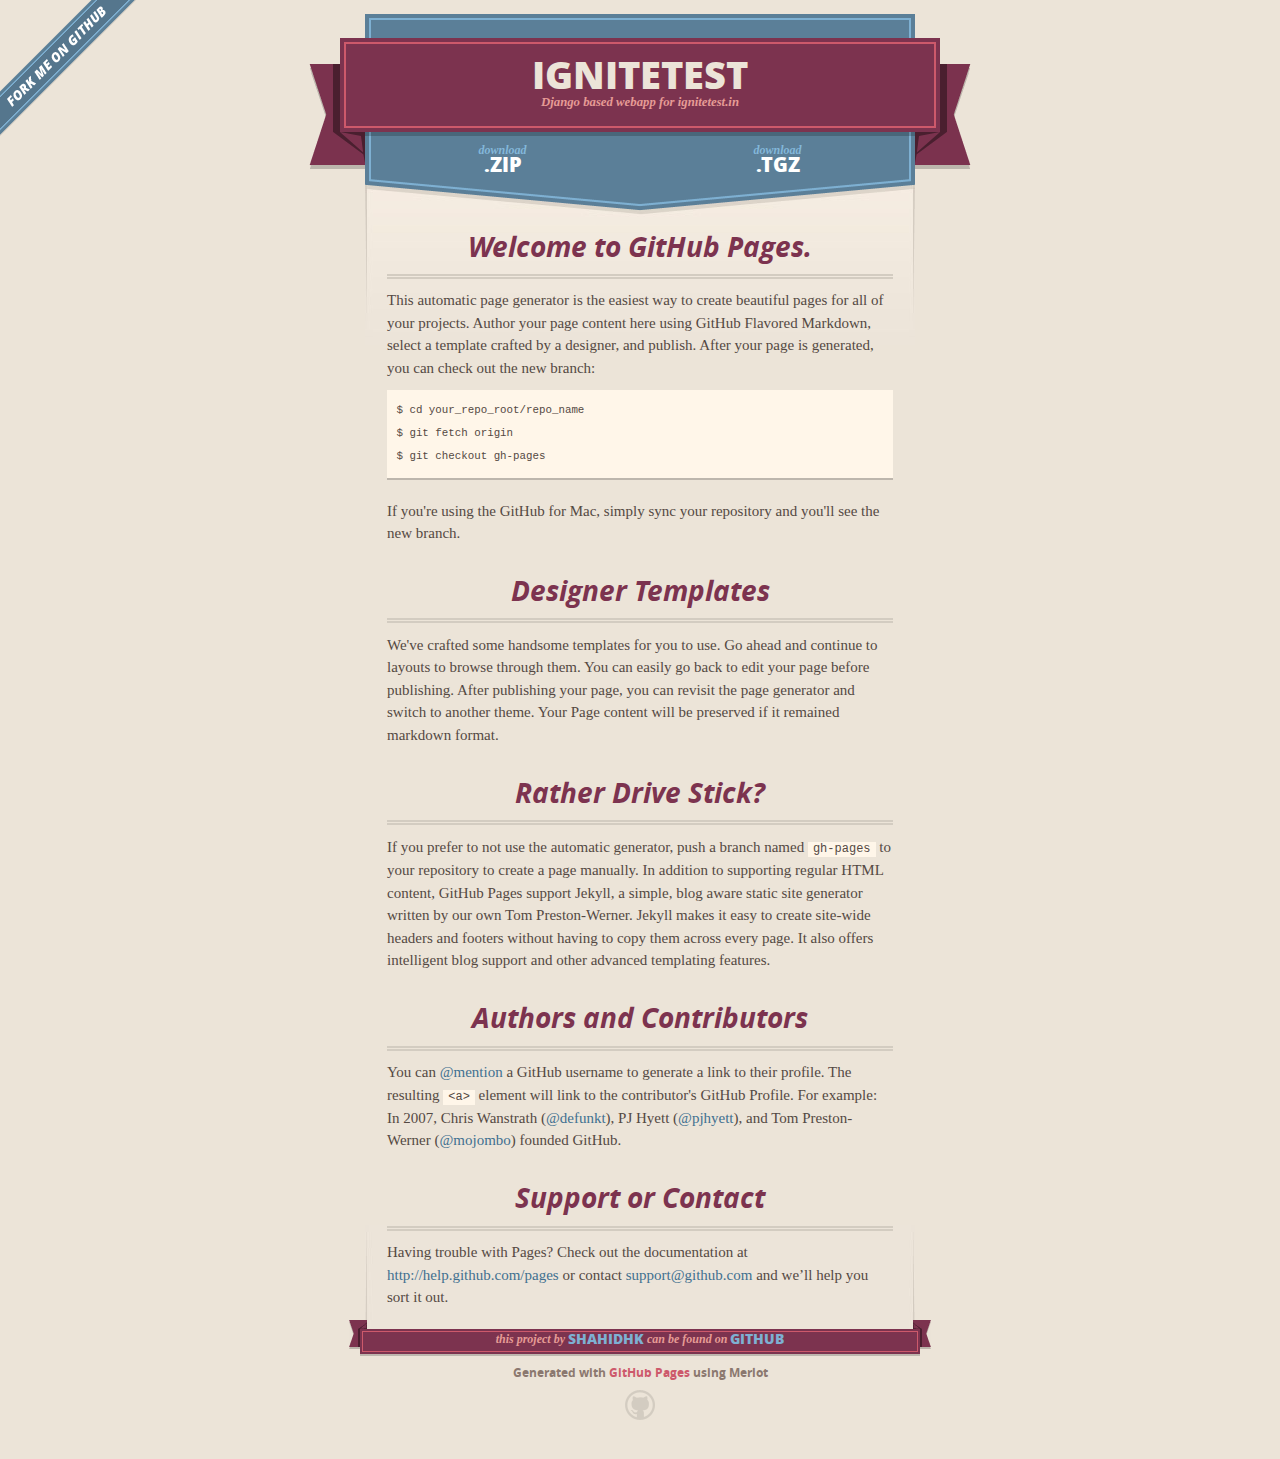
<file: index.html>
<!DOCTYPE html>
<html>
  <head>
    <meta charset='utf-8'>
    <meta http-equiv="X-UA-Compatible" content="chrome=1">
    <meta name="viewport" content="width=640" />

    <link rel="stylesheet" href="stylesheets/core.css" media="screen"/>
    <link rel="stylesheet" href="stylesheets/mobile.css" media="handheld, only screen and (max-device-width:640px)"/>
    <link rel="stylesheet" href="stylesheets/pygment_trac.css"/>

    <script type="text/javascript" src="javascripts/modernizr.js"></script>
    <script type="text/javascript" src="https://ajax.googleapis.com/ajax/libs/jquery/1.7.1/jquery.min.js"></script>
    <script type="text/javascript" src="javascripts/headsmart.min.js"></script>
    <script type="text/javascript">
      $(document).ready(function () {
        $('#main_content').headsmart()
      })
    </script>
    <title>Ignitetest by shahidhk</title>
  </head>

  <body>
    <a id="forkme_banner" href="https://github.com/shahidhk/ignitetest">View on GitHub</a>
    <div class="shell">

      <header>
        <span class="ribbon-outer">
          <span class="ribbon-inner">
            <h1>Ignitetest</h1>
            <h2>Django based webapp for ignitetest.in</h2>
          </span>
          <span class="left-tail"></span>
          <span class="right-tail"></span>
        </span>
      </header>

      <section id="downloads">
        <span class="inner">
          <a href="https://github.com/shahidhk/ignitetest/zipball/master" class="zip"><em>download</em> .ZIP</a><a href="https://github.com/shahidhk/ignitetest/tarball/master" class="tgz"><em>download</em> .TGZ</a>
        </span>
      </section>


      <span class="banner-fix"></span>


      <section id="main_content">
        <h3>
<a name="welcome-to-github-pages" class="anchor" href="#welcome-to-github-pages"><span class="octicon octicon-link"></span></a>Welcome to GitHub Pages.</h3>

<p>This automatic page generator is the easiest way to create beautiful pages for all of your projects. Author your page content here using GitHub Flavored Markdown, select a template crafted by a designer, and publish. After your page is generated, you can check out the new branch:</p>

<pre><code>$ cd your_repo_root/repo_name
$ git fetch origin
$ git checkout gh-pages
</code></pre>

<p>If you're using the GitHub for Mac, simply sync your repository and you'll see the new branch.</p>

<h3>
<a name="designer-templates" class="anchor" href="#designer-templates"><span class="octicon octicon-link"></span></a>Designer Templates</h3>

<p>We've crafted some handsome templates for you to use. Go ahead and continue to layouts to browse through them. You can easily go back to edit your page before publishing. After publishing your page, you can revisit the page generator and switch to another theme. Your Page content will be preserved if it remained markdown format.</p>

<h3>
<a name="rather-drive-stick" class="anchor" href="#rather-drive-stick"><span class="octicon octicon-link"></span></a>Rather Drive Stick?</h3>

<p>If you prefer to not use the automatic generator, push a branch named <code>gh-pages</code> to your repository to create a page manually. In addition to supporting regular HTML content, GitHub Pages support Jekyll, a simple, blog aware static site generator written by our own Tom Preston-Werner. Jekyll makes it easy to create site-wide headers and footers without having to copy them across every page. It also offers intelligent blog support and other advanced templating features.</p>

<h3>
<a name="authors-and-contributors" class="anchor" href="#authors-and-contributors"><span class="octicon octicon-link"></span></a>Authors and Contributors</h3>

<p>You can <a href="https://github.com/blog/821" class="user-mention">@mention</a> a GitHub username to generate a link to their profile. The resulting <code>&lt;a&gt;</code> element will link to the contributor's GitHub Profile. For example: In 2007, Chris Wanstrath (<a href="https://github.com/defunkt" class="user-mention">@defunkt</a>), PJ Hyett (<a href="https://github.com/pjhyett" class="user-mention">@pjhyett</a>), and Tom Preston-Werner (<a href="https://github.com/mojombo" class="user-mention">@mojombo</a>) founded GitHub.</p>

<h3>
<a name="support-or-contact" class="anchor" href="#support-or-contact"><span class="octicon octicon-link"></span></a>Support or Contact</h3>

<p>Having trouble with Pages? Check out the documentation at <a href="http://help.github.com/pages">http://help.github.com/pages</a> or contact <a href="mailto:support@github.com">support@github.com</a> and we’ll help you sort it out.</p>
      </section>

      <footer>
        <span class="ribbon-outer">
          <span class="ribbon-inner">
            <p>this project by <a href="https://github.com/shahidhk">shahidhk</a> can be found on <a href="https://github.com/shahidhk/ignitetest">GitHub</a></p>
          </span>
          <span class="left-tail"></span>
          <span class="right-tail"></span>
        </span>
        <p>Generated with <a href="http://pages.github.com">GitHub Pages</a> using Merlot</p>
        <span class="octocat"></span>
      </footer>

    </div>

    
  </body>
</html>
</file>
<file: stylesheets/core.css>
@import url("screen.css");
@import url("non-screen.css") handheld;
@import url("non-screen.css") only screen and (max-device-width:640px);
</file>
<file: stylesheets/mobile.css>
/* Generated by Font Squirrel (http://www.fontsquirrel.com) on February 9, 2012 */


@font-face {
  font-family: 'Open Sans';
  src: url('../fonts/opensans-regular-webfont.eot');
  src: url('../fonts/opensans-regular-webfont.eot?#iefix') format('embedded-opentype'),
       url('../fonts/opensans-regular-webfont.woff') format('woff'),
       url('../fonts/opensans-regular-webfont.ttf') format('truetype'),
       url('../fonts/opensans-regular-webfont.svg#OpenSansRegular') format('svg');
  font-weight: normal;
  font-style: normal;
}

@font-face {
  font-family: 'Open Sans';
  src: url('../fonts/opensans-italic-webfont.eot');
  src: url('../fonts/opensans-italic-webfont.eot?#iefix') format('embedded-opentype'),
       url('../fonts/opensans-italic-webfont.woff') format('woff'),
       url('../fonts/opensans-italic-webfont.ttf') format('truetype'),
       url('../fonts/opensans-italic-webfont.svg#OpenSansItalic') format('svg');
  font-weight: normal;
  font-style: italic;
}

@font-face {
  font-family: 'Open Sans';
  src: url('../fonts/opensans-bold-webfont.eot');
  src: url('../fonts/opensans-bold-webfont.eot?#iefix') format('embedded-opentype'),
       url('../fonts/opensans-bold-webfont.woff') format('woff'),
       url('../fonts/opensans-bold-webfont.ttf') format('truetype'),
       url('../fonts/opensans-bold-webfont.svg#OpenSansBold') format('svg');
  font-weight: bold;
  font-style: normal;
}

@font-face {
  font-family: 'Open Sans';
  src: url('../fonts/opensans-bolditalic-webfont.eot');
  src: url('../fonts/opensans-bolditalic-webfont.eot?#iefix') format('embedded-opentype'),
       url('../fonts/opensans-bolditalic-webfont.woff') format('woff'),
       url('../fonts/opensans-bolditalic-webfont.ttf') format('truetype'),
       url('../fonts/opensans-bolditalic-webfont.svg#OpenSansBoldItalic') format('svg');
  font-weight: bold;
  font-style: italic;
}

@font-face {
  font-family: 'Open Sans';
  src: url('../fonts/opensans-extrabold-webfont.eot');
  src: url('../fonts/opensans-extrabold-webfont.eot?#iefix') format('embedded-opentype'),
       url('../fonts/opensans-extrabold-webfont.woff') format('woff'),
       url('../fonts/opensans-extrabold-webfont.ttf') format('truetype'),
       url('../fonts/opensans-extrabold-webfont.svg#OpenSansExtrabold') format('svg');
  font-weight: bolder;
  font-style: normal;
}


/* http://meyerweb.com/eric/tools/css/reset/ 
   v2.0 | 20110126
   License: none (public domain)
*/

html, body, div, span, applet, object, iframe,
h1, h2, h3, h4, h5, h6, p, blockquote, pre,
a, abbr, acronym, address, big, cite, code,
del, dfn, em, img, ins, kbd, q, s, samp,
small, strike, strong, sub, sup, tt, var,
b, u, i, center,
dl, dt, dd, ol, ul, li,
fieldset, form, label, legend,
table, caption, tbody, tfoot, thead, tr, th, td,
article, aside, canvas, details, embed, 
figure, figcaption, footer, header, hgroup, 
menu, nav, output, ruby, section, summary,
time, mark, audio, video {
  margin: 0;
  padding: 0;
  border: 0;
  font-size: 100%;
  font: inherit;
  vertical-align: baseline;
}
/* HTML5 display-role reset for older browsers */
article, aside, details, figcaption, figure, 
footer, header, hgroup, menu, nav, section {
  display: block;
}
body {
  line-height: 1;
}
ol, ul {
  list-style: none;
}
blockquote, q {
  quotes: none;
}
blockquote:before, blockquote:after,
q:before, q:after {
  content: '';
  content: none;
}
table {
  border-collapse: collapse;
  border-spacing: 0;
}

header, footer, section {
  display: block;
  position: relative;
}

/* STYLES */

div.shell {
  display: block;
  width: 640px;
  margin: 0 auto;
}

a#forkme_banner {
  display: none;
}

/* header */

header {
  position: relative;
  z-index: 2;
  margin: 0;
  max-width: 640px;
  top: 51px;
}

header span.ribbon-inner {
  position: relative;
  display: block;
  background-color: #cd596b;
  border: 8px solid #7c334f;
  padding: 6px;
  z-index: 1;
}

header span.left-tail, header span.right-tail {
  position: relative;
  display: block;
  width: 19px;
  height: 10px;
  background: transparent url(../images/ribbon-tail-sprite-2x.png) 0 0 no-repeat;
  position: absolute;
  bottom: -10px;
  z-index: 0;
}

header span.left-tail {
  background-position: 0 0;
  left: 0;
}

header span.right-tail {
  background-position: -19px 0;
  right: 0;
}

header h1 {
  background-color: #7c334f;
  font-size: 2em;
  font-weight: bolder;
  font-style: normal;
  text-transform: uppercase;
  color: #ece4d8;
  text-align: center;
  line-height:1;  
  padding: 14px 20px 0;
}

header h2 {
  background-color: #7c334f;
  font: bold italic .85em/1.5 Georgia, Times, “Times New Roman”, serif;
  color: #e69b95;
  padding-bottom: 14px;
  margin-top: -3px;
  text-align: center;
}

section#downloads {
  position: relative;
  display: block;
  height: 171px;
  width: 602px;
  padding-bottom: 150px;
  margin: 51px auto -250px;
  z-index: 1;
  background: transparent url(../images/shield.png) center 0 no-repeat;
}

section#downloads a {
  display: none;
}

span.banner-fix {
  background: transparent url(../images/shield-fallback.png) center top no-repeat;
  display: block;
  height: 31px;
  position: absolute;
  width: 640px;
  top: 20px;

}

section#main_content {
  z-index: 2;
  padding: 20px 40px 0;
  min-height:185px;
}

/* footer */

footer {
  background: none;
  padding-top: 104px;
  margin: -94px auto 40px;
  max-width:640px;
  text-align: center;
}

footer span.ribbon-outer {
  display: block;
  position: relative;
  border-bottom: 2px solid #bdb6ad;
}

footer span.ribbon-inner {
  position: relative;
  display: block;
  background-color: #cd596b;
  border: 8px solid #7c334f;
  padding: 6px;
  z-index: 1;
}

footer p {
  font-family: 'Open Sans', sans-serif;
  font-weight: bold;
  font-size: .6em;
  color: #8b786f;
}

footer a {
  color: #cd596b;
}

footer span.ribbon-inner p {
  background-color: #7c334f;
  margin: 0;
  color: #e69b95;
  font: bold italic 22px/1 Georgia, Times, “Times New Roman”, serif;
  height: auto;
  line-height: 1.1;
  padding: 20px 0px 10px;
}

footer span.ribbon-inner a {
  display: block;
  position: relative;
  bottom: 0;
  color: #7eb0d2;
  font-family: 'Open Sans', sans-serif;
  text-transform: uppercase;
  font-style: normal;
  font-weight: bolder;
  font-size: 38px;
  padding-bottom: 10px;
}

footer span.ribbon-inner a:hover {
  color: #7eb0d2;
}

footer span.left-tail, footer span.right-tail {
  position: relative;
  display: block;
  width: 23px;
  height: 126px;
  background: transparent url(../images/small-ribbon-tail-sprite-2x.png) 0 0 no-repeat;
  position: absolute;
  top: -126px;
  z-index: 0;
}

footer span.left-tail {
  background-position: 0 0;
  left: 0;
}

footer span.right-tail {
  background-position: -23px 0;
  right: 0;
}

footer span.octocat {
  background: transparent url(../images/octocat-2x.png) 0 0 no-repeat;
  display: block;
  width: 60px;
  height: 60px;
  margin: 20px auto 0;}

/* content */

body {
  background: #ece4d8;
  font: normal normal 30px/1.5 Georgia, Palatino,” Palatino Linotype”, Times, “Times New Roman”, serif;
  color: #544943;
  -webkit-font-smoothing: antialiased;
}

a, a:hover {
  color: #417090;
}

a {
  text-decoration: none;
}

a:hover {
  text-decoration: underline;
}

h1,h2,h3,h4,h5,h6 {
  font-family: 'Open Sans', sans-serif;
  font-weight: bold;
}

p {
  margin: .7em 0 0;
}

strong {
  font-weight: bold;
}

em {
  font-style: italic;
}

ol {
  margin: .7em 0;
  list-style-type: decimal;
  padding-left: 1.35em;
}

ul {
  margin: .7em 0;
  padding-left: 1.35em;
}

ul li {
  padding-left: 20px;
  background: transparent url(../images/chevron-2x.png) left 15px no-repeat;
}

blockquote {
  font-family: 'Open Sans', sans-serif;
  margin: 20px 0;
  color: #8b786f;
  padding-left: 1.35em;
  background: transparent url('../images/blockquote-gfx-2x.png') 0 8px no-repeat;
}

img {
  -webkit-box-shadow: 0px 4px 0px #bdb6ad;
  -moz-box-shadow: 0px 4px 0px #bdb6ad;
  box-shadow: 0px 4px 0px #bdb6ad;
  border: 4px solid #fff6e9;
  max-width: 556px;
}

hr {
  border: none;
  outline: none;
  height: 42px;
  background: transparent url('../images/hr-2x.jpg') center center repeat-x;
  margin: 0 0 20px;
}

code {
  background: #fff6e9;
  font: normal normal .9em/1.7 "Lucida Sans Typewriter", "Lucida Console", Monaco, "Bitstream Vera Sans Mono", monospace;
  padding: 0 5px 1px;
}

pre {
  margin: 10px 0 20px;
  padding: .7em;
  background: #fff6e9;
  border-bottom: 4px solid #bdb6ad;
  font: normal normal .9em/1.7 "Lucida Sans Typewriter", "Lucida Console", Monaco, "Bitstream Vera Sans Mono", monospace;
  overflow: auto;
}

table {
  background: #fff6e9;
  display: table;
  width: 100%;
  border-collapse: separate;
  border-bottom: 4px solid #bdb6ad;
  margin: 10px 0;
}

tr {
  display: table-row;
}

th {
  display: table-cell;
  padding: 2px 10px;
  border: solid #ece4d8;
  border-width: 0 4px 4px 0;
  color: #cd596b;
  font-family: 'Open Sans', sans-serif;
  font-weight: bold;
  font-size: .85em;
}

td {
  display: table-cell;
  padding: 0 .7em;
  border: solid #ece4d8;
  border-width: 0 4px 4px 0;
}

td:last-child, th:last-child {
  border-right: none;
}

tr:last-child td {
  border-bottom: none;
}

dl {
  margin: .7em 0 20px;
}

dt {
  font-family: 'Open Sans', sans-serif;
  font-weight: bold;
}

dd {
  padding-left: 1.35em;
}

dd p:first-child {
  margin-top: 0;
}

/* Content based headers */

#main_content > .header-level-1:first-child,
#main_content > .header-level-2:first-child,
#main_content > .header-level-3:first-child,
#main_content > .header-level-4:first-child,
#main_content > .header-level-5:first-child,
#main_content > .header-level-6:first-child {
  margin-top: 0;
}

.header-level-1 {
  font-size: 1.85em;
  border-bottom: .2em double #d3ccc1;
  color: #7c334f;
  text-align: center;
  font-style: italic;
  margin: 1.1em 0 .38em;
  line-height: 1.2;
  padding-bottom: 10px
}

.header-level-2 {
  font-size: 1.58em;
  color: #7c334f;
  margin: .95em 0 .5em;
  border-bottom: .1em solid #D3CCC1;
  line-height: 1.2;
  padding-bottom: 10px
}

.header-level-3 {
  margin: 20px 0 10px;
  font-size: 1.45em;
}

.header-level-4 {
  margin: .6em 0;
  font-size: 1.2em;
  color: #cd596b;
}

.header-level-5 {
  margin: .7em 0;
  font-size: 1em;
  color: #8b786f;
}

.header-level-6 {
  margin: .8em 0;
  font-size: .85em;
  font-style: italic;
}
</file>
<file: stylesheets/pygment_trac.css>
.highlight  { background: #ffffff; }
.highlight .c { color: #999988; font-style: italic } /* Comment */
.highlight .err { color: #a61717; background-color: #e3d2d2 } /* Error */
.highlight .k { font-weight: bold } /* Keyword */
.highlight .o { font-weight: bold } /* Operator */
.highlight .cm { color: #999988; font-style: italic } /* Comment.Multiline */
.highlight .cp { color: #999999; font-weight: bold } /* Comment.Preproc */
.highlight .c1 { color: #999988; font-style: italic } /* Comment.Single */
.highlight .cs { color: #999999; font-weight: bold; font-style: italic } /* Comment.Special */
.highlight .gd { color: #000000; background-color: #ffdddd } /* Generic.Deleted */
.highlight .gd .x { color: #000000; background-color: #ffaaaa } /* Generic.Deleted.Specific */
.highlight .ge { font-style: italic } /* Generic.Emph */
.highlight .gr { color: #aa0000 } /* Generic.Error */
.highlight .gh { color: #999999 } /* Generic.Heading */
.highlight .gi { color: #000000; background-color: #ddffdd } /* Generic.Inserted */
.highlight .gi .x { color: #000000; background-color: #aaffaa } /* Generic.Inserted.Specific */
.highlight .go { color: #888888 } /* Generic.Output */
.highlight .gp { color: #555555 } /* Generic.Prompt */
.highlight .gs { font-weight: bold } /* Generic.Strong */
.highlight .gu { color: #800080; font-weight: bold; } /* Generic.Subheading */
.highlight .gt { color: #aa0000 } /* Generic.Traceback */
.highlight .kc { font-weight: bold } /* Keyword.Constant */
.highlight .kd { font-weight: bold } /* Keyword.Declaration */
.highlight .kn { font-weight: bold } /* Keyword.Namespace */
.highlight .kp { font-weight: bold } /* Keyword.Pseudo */
.highlight .kr { font-weight: bold } /* Keyword.Reserved */
.highlight .kt { color: #445588; font-weight: bold } /* Keyword.Type */
.highlight .m { color: #009999 } /* Literal.Number */
.highlight .s { color: #d14 } /* Literal.String */
.highlight .na { color: #008080 } /* Name.Attribute */
.highlight .nb { color: #0086B3 } /* Name.Builtin */
.highlight .nc { color: #445588; font-weight: bold } /* Name.Class */
.highlight .no { color: #008080 } /* Name.Constant */
.highlight .ni { color: #800080 } /* Name.Entity */
.highlight .ne { color: #990000; font-weight: bold } /* Name.Exception */
.highlight .nf { color: #990000; font-weight: bold } /* Name.Function */
.highlight .nn { color: #555555 } /* Name.Namespace */
.highlight .nt { color: #000080 } /* Name.Tag */
.highlight .nv { color: #008080 } /* Name.Variable */
.highlight .ow { font-weight: bold } /* Operator.Word */
.highlight .w { color: #bbbbbb } /* Text.Whitespace */
.highlight .mf { color: #009999 } /* Literal.Number.Float */
.highlight .mh { color: #009999 } /* Literal.Number.Hex */
.highlight .mi { color: #009999 } /* Literal.Number.Integer */
.highlight .mo { color: #009999 } /* Literal.Number.Oct */
.highlight .sb { color: #d14 } /* Literal.String.Backtick */
.highlight .sc { color: #d14 } /* Literal.String.Char */
.highlight .sd { color: #d14 } /* Literal.String.Doc */
.highlight .s2 { color: #d14 } /* Literal.String.Double */
.highlight .se { color: #d14 } /* Literal.String.Escape */
.highlight .sh { color: #d14 } /* Literal.String.Heredoc */
.highlight .si { color: #d14 } /* Literal.String.Interpol */
.highlight .sx { color: #d14 } /* Literal.String.Other */
.highlight .sr { color: #009926 } /* Literal.String.Regex */
.highlight .s1 { color: #d14 } /* Literal.String.Single */
.highlight .ss { color: #990073 } /* Literal.String.Symbol */
.highlight .bp { color: #999999 } /* Name.Builtin.Pseudo */
.highlight .vc { color: #008080 } /* Name.Variable.Class */
.highlight .vg { color: #008080 } /* Name.Variable.Global */
.highlight .vi { color: #008080 } /* Name.Variable.Instance */
.highlight .il { color: #009999 } /* Literal.Number.Integer.Long */

.type-csharp .highlight .k { color: #0000FF }
.type-csharp .highlight .kt { color: #0000FF }
.type-csharp .highlight .nf { color: #000000; font-weight: normal }
.type-csharp .highlight .nc { color: #2B91AF }
.type-csharp .highlight .nn { color: #000000 }
.type-csharp .highlight .s { color: #A31515 }
.type-csharp .highlight .sc { color: #A31515 }
</file>
